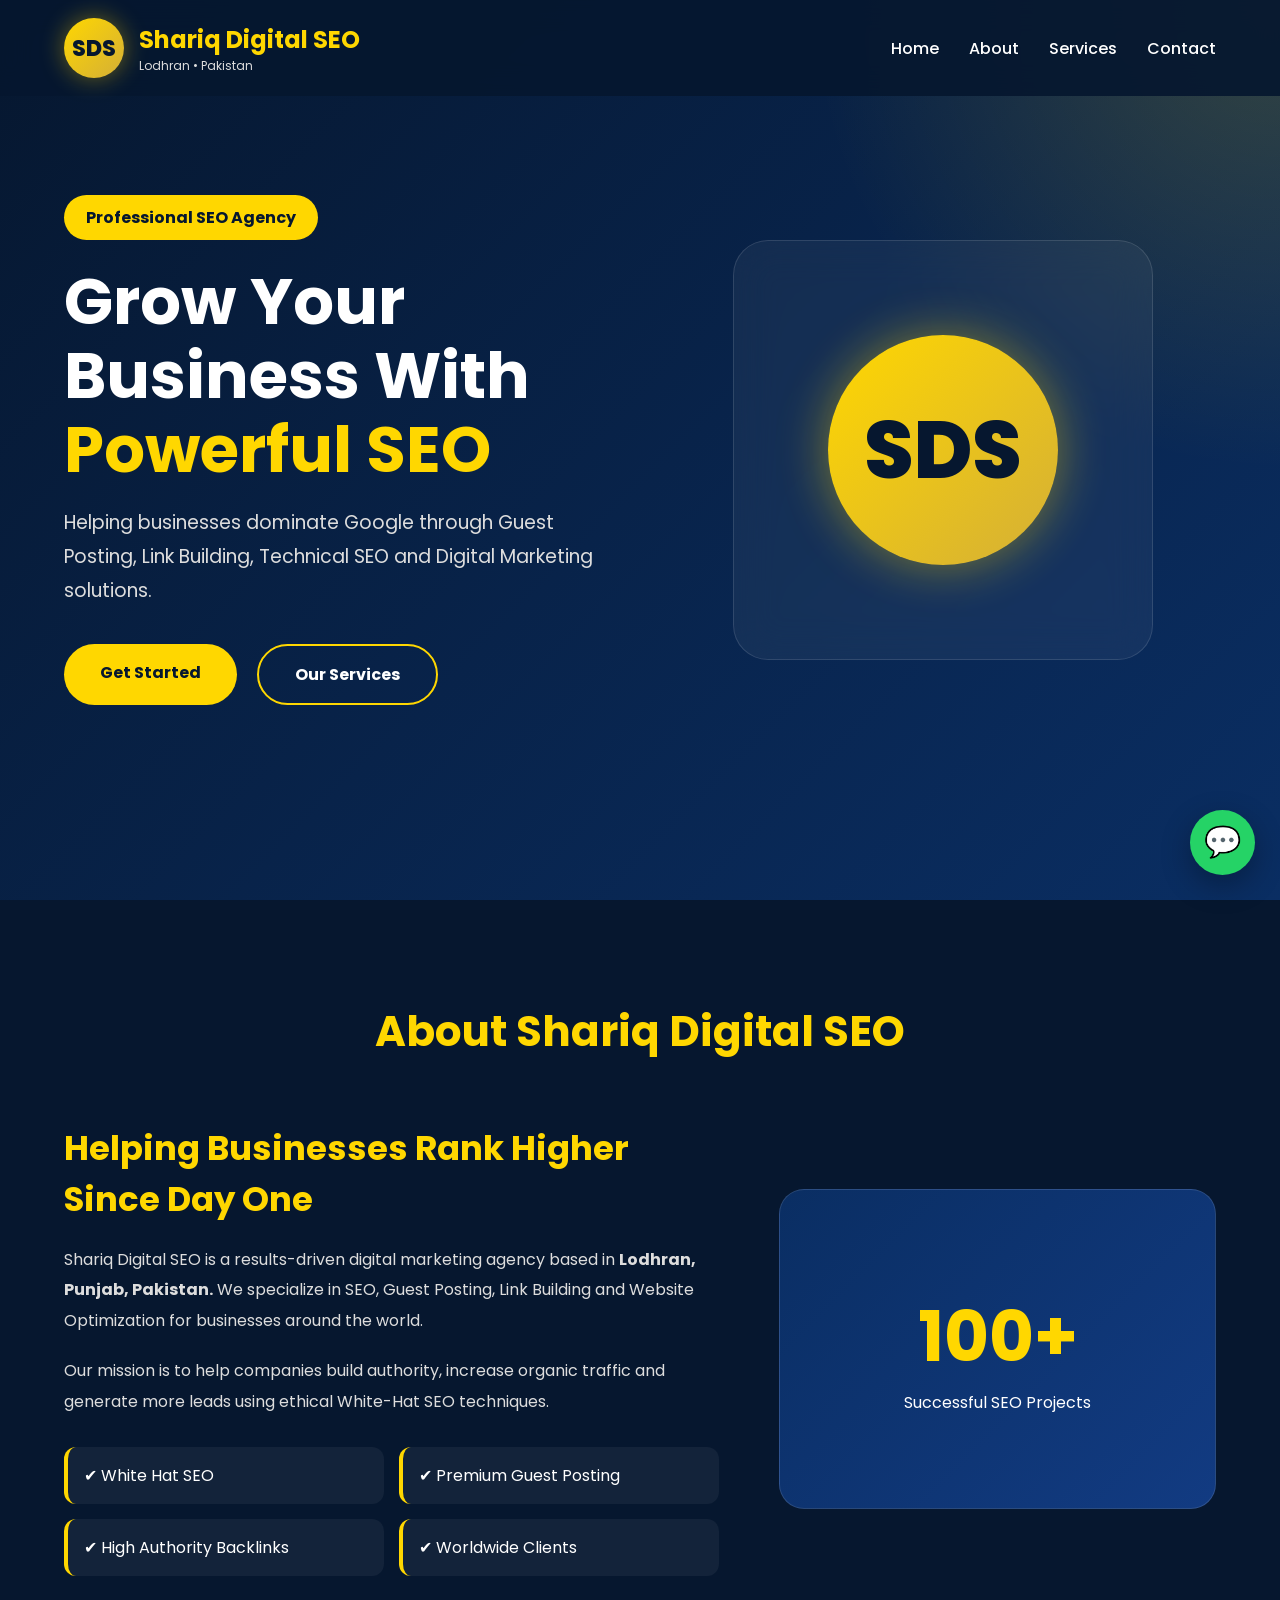
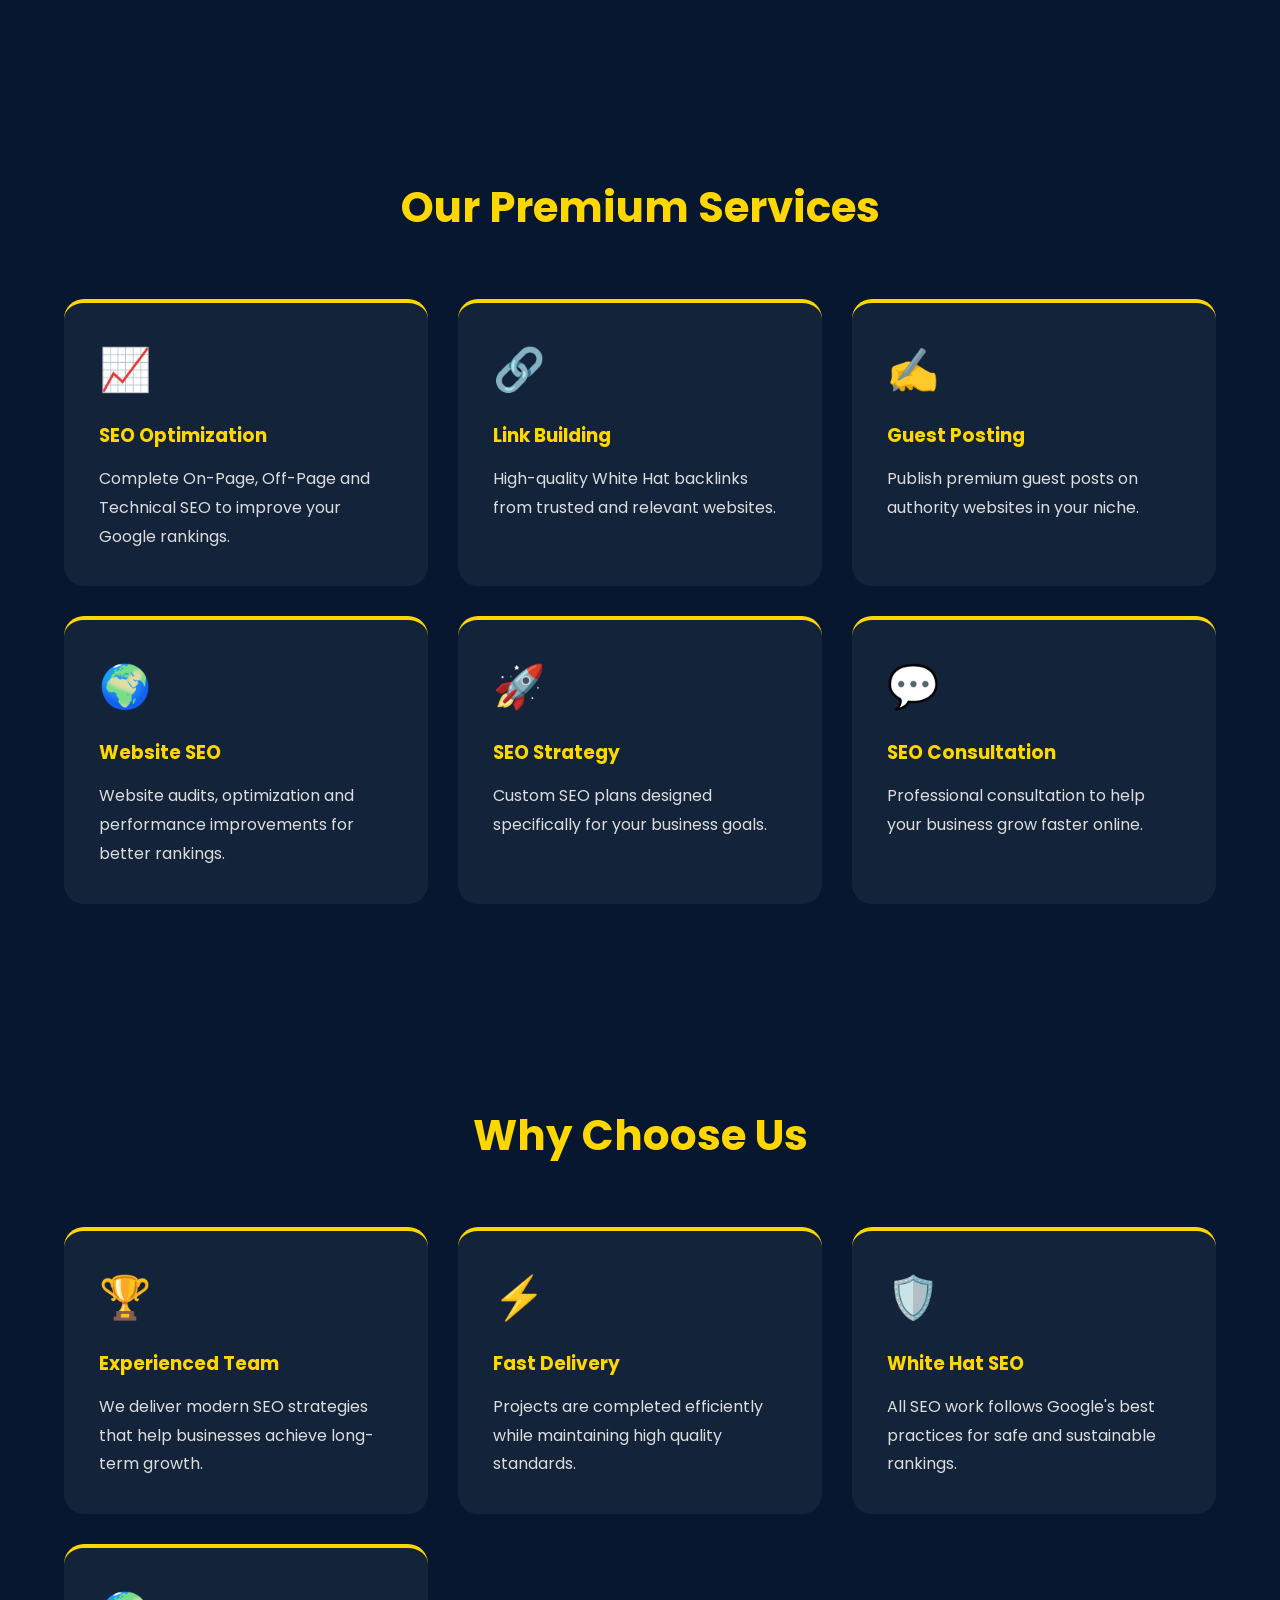
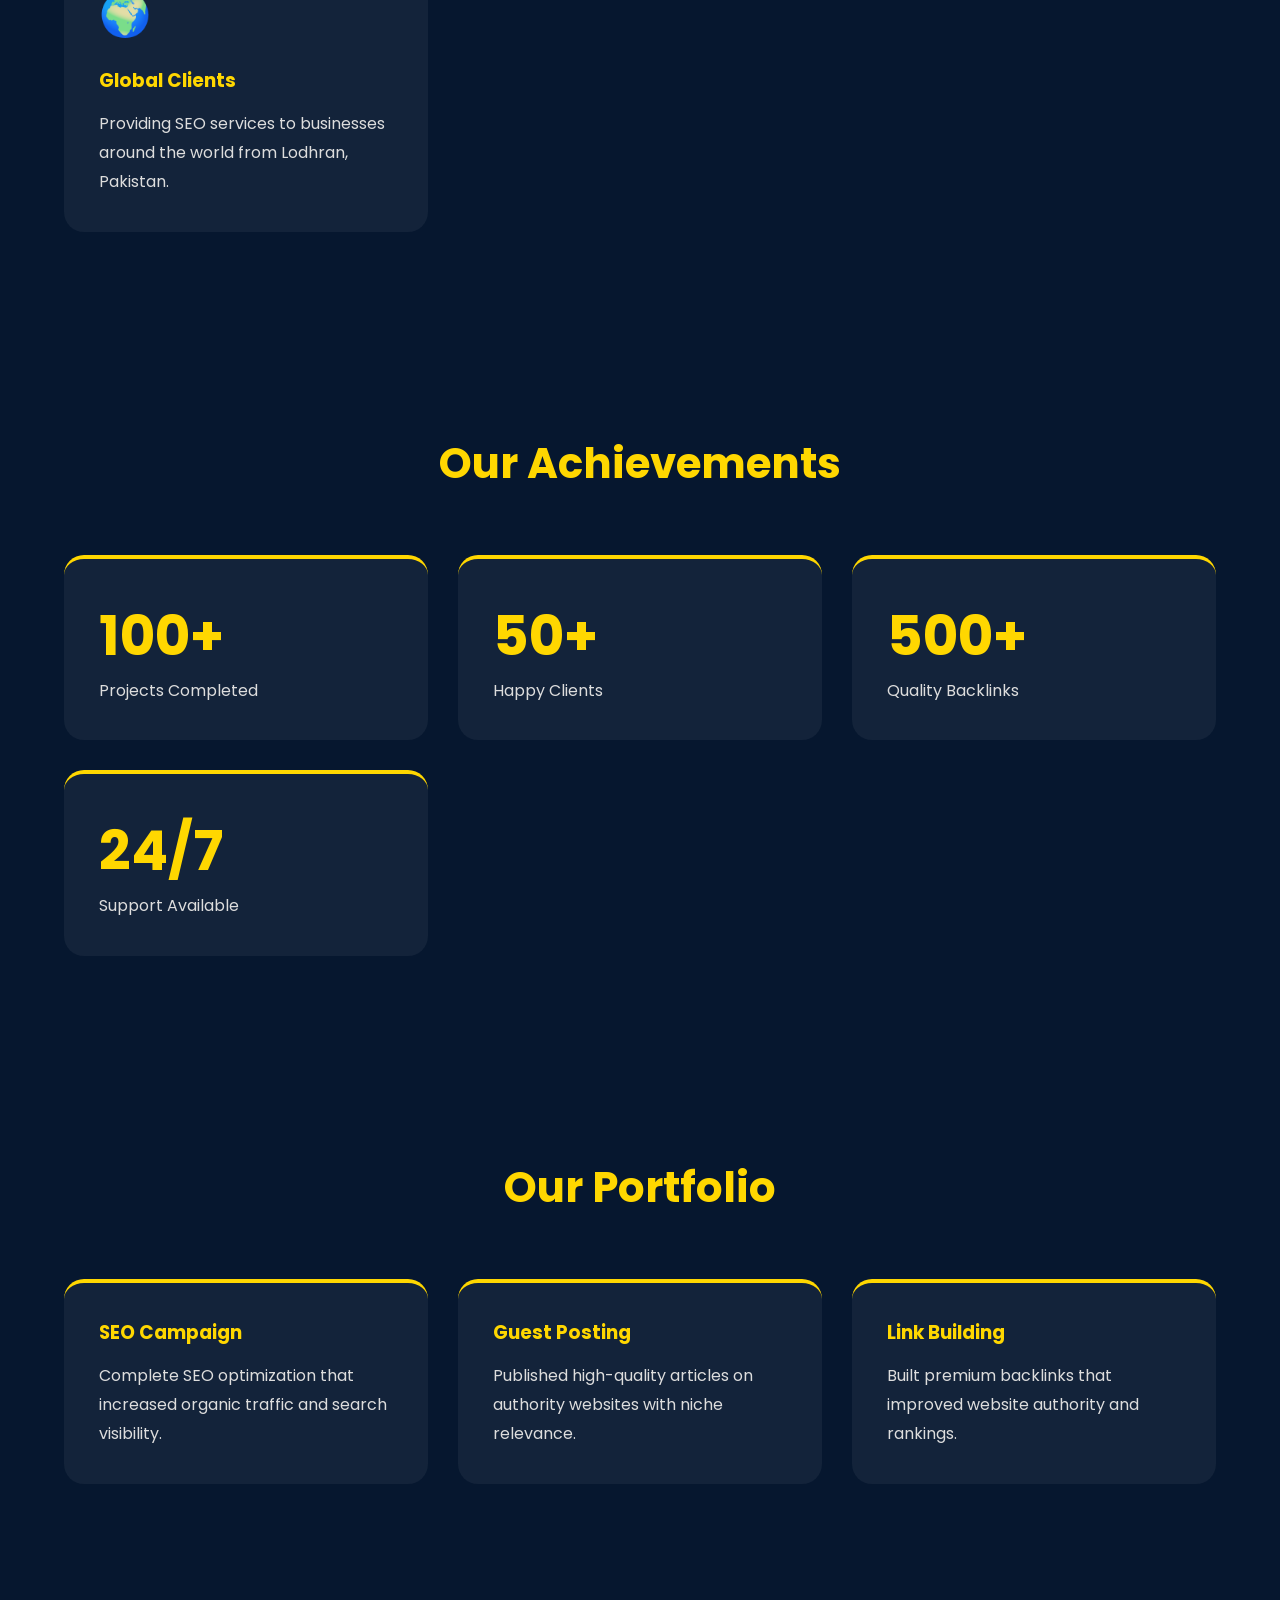
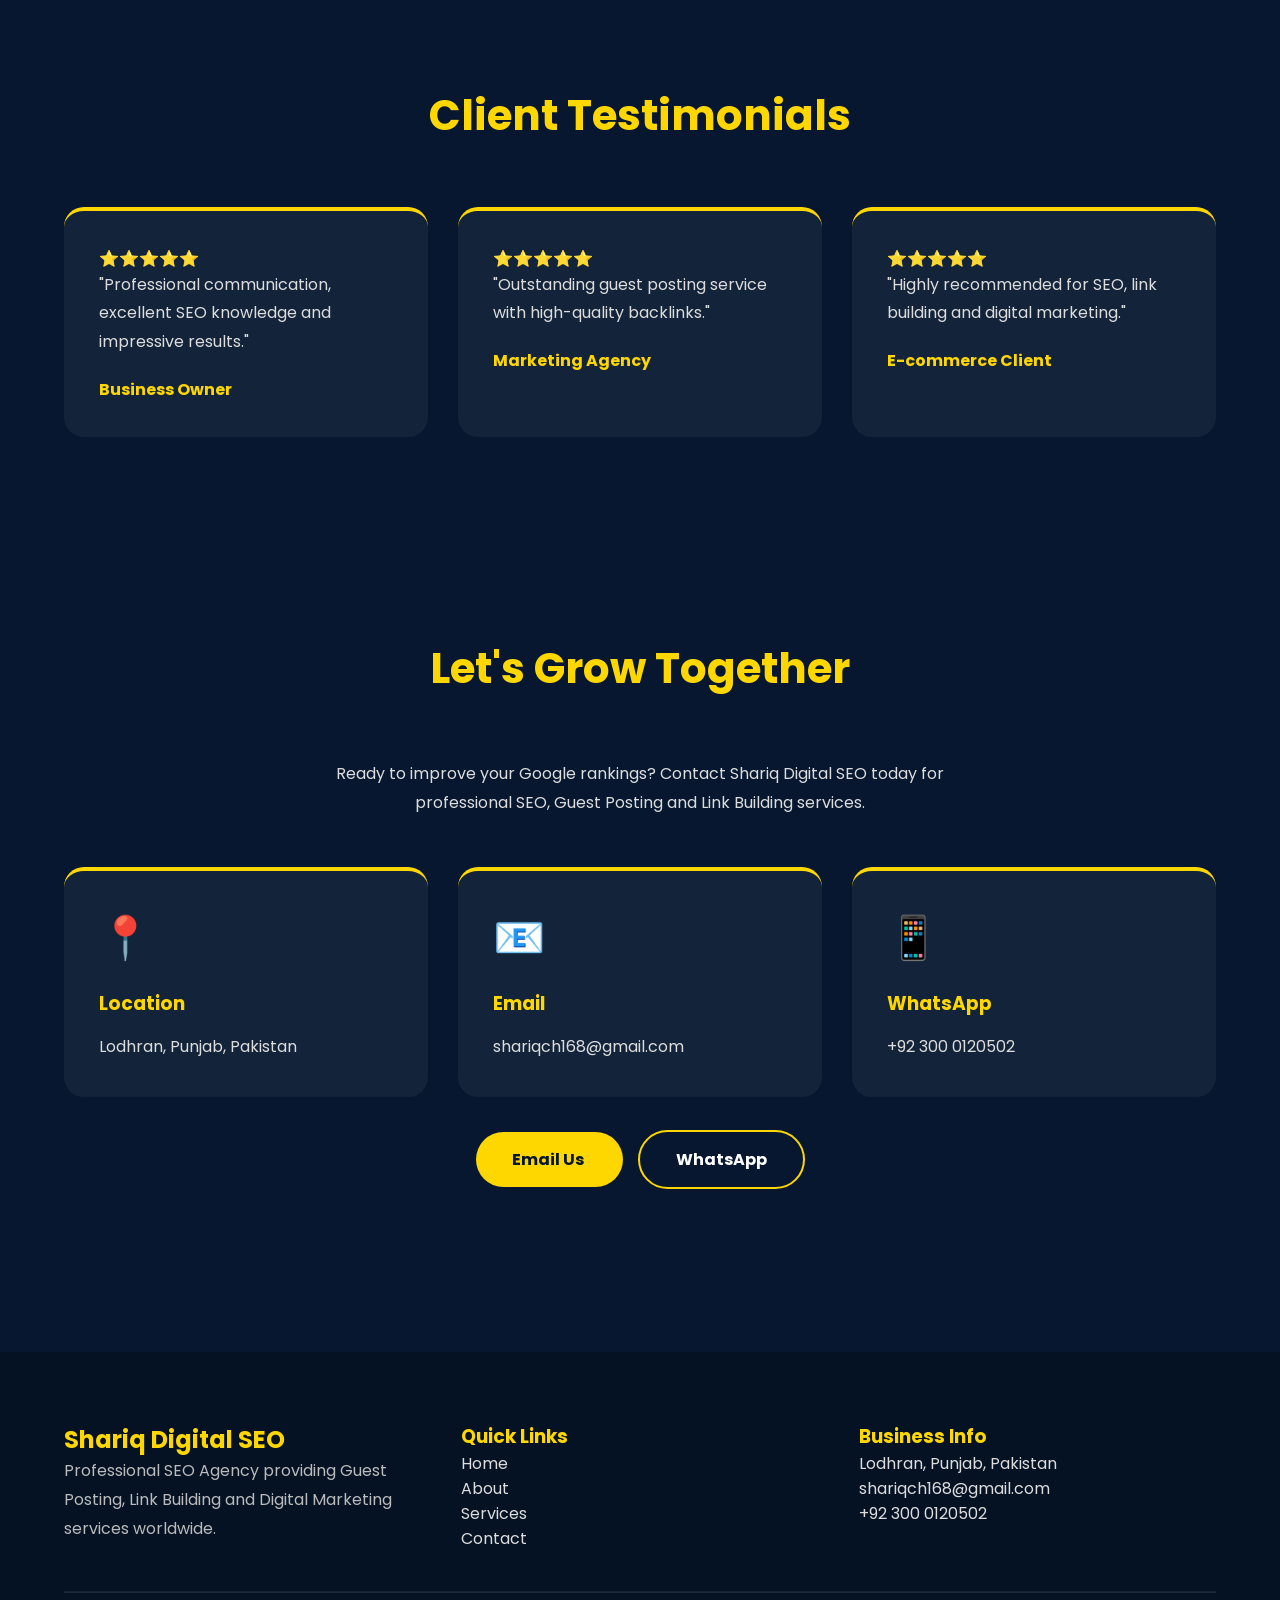
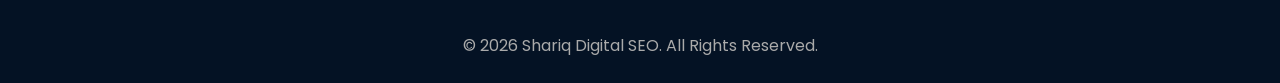
<file: index.html>
<!DOCTYPE html>
<html lang="en">

<head>

<meta charset="UTF-8">

<meta name="viewport" content="width=device-width, initial-scale=1.0">

<title>Shariq Digital SEO | Premium SEO Agency</title>

<meta name="description" content="Professional SEO, Guest Posting, Link Building & Digital Marketing Services from Lodhran, Pakistan.">

<link href="https://fonts.googleapis.com/css2?family=Poppins:wght@300;400;500;600;700;800&display=swap" rel="stylesheet">

<style>

*{
margin:0;
padding:0;
box-sizing:border-box;
scroll-behavior:smooth;
font-family:'Poppins',sans-serif;
}

body{
background:#06172F;
color:#fff;
overflow-x:hidden;
}

a{
text-decoration:none;
}

.container{
width:90%;
max-width:1200px;
margin:auto;
}

/* HEADER */

header{

position:fixed;
top:0;
left:0;
width:100%;
background:rgba(6,23,47,.92);
backdrop-filter:blur(15px);
padding:18px 0;
z-index:999;

}

header .container{

display:flex;
justify-content:space-between;
align-items:center;

}

.logo{

display:flex;
align-items:center;
gap:15px;

}

.logo-circle{

width:60px;
height:60px;
border-radius:50%;
background:linear-gradient(135deg,#FFD700,#D4AF37);
display:flex;
justify-content:center;
align-items:center;
font-weight:800;
font-size:22px;
color:#06172F;
box-shadow:0 0 25px rgba(255,215,0,.4);

}

.logo h2{

color:#FFD700;
font-size:24px;

}

.logo p{

font-size:12px;
color:#ddd;

}

nav{

display:flex;
gap:30px;

}

nav a{

color:white;
font-weight:500;
transition:.3s;

}

nav a:hover{

color:#FFD700;

}

/* HERO */

.hero{

min-height:100vh;
display:flex;
align-items:center;
background:
radial-gradient(circle at top right,rgba(255,215,0,.18),transparent 30%),
linear-gradient(135deg,#06172F,#0A2E63);

}

.hero-grid{

display:grid;
grid-template-columns:1fr 1fr;
gap:60px;
align-items:center;

}

.badge{

display:inline-block;
background:#FFD700;
color:#06172F;
padding:10px 22px;
border-radius:40px;
font-weight:700;
margin-bottom:25px;

}

.hero h1{

font-size:64px;
line-height:1.15;
margin-bottom:20px;

}

.hero h1 span{

color:#FFD700;

}

.hero p{

font-size:19px;
color:#ddd;
line-height:1.8;
margin-bottom:35px;

}

.buttons{

display:flex;
gap:20px;
flex-wrap:wrap;

}

.btn{

padding:16px 36px;
border-radius:40px;
font-weight:700;
transition:.35s;

}

.gold{

background:#FFD700;
color:#06172F;

}

.outline{

border:2px solid #FFD700;
color:#fff;

}

.btn:hover{

transform:translateY(-6px);

}

.hero-card{

width:420px;
height:420px;
margin:auto;
border-radius:35px;
background:rgba(255,255,255,.05);
border:1px solid rgba(255,255,255,.12);
display:flex;
justify-content:center;
align-items:center;
backdrop-filter:blur(20px);

}

.hero-logo{

width:230px;
height:230px;
border-radius:50%;
background:linear-gradient(135deg,#FFD700,#D4AF37);
display:flex;
justify-content:center;
align-items:center;
font-size:80px;
font-weight:800;
color:#06172F;
box-shadow:0 0 50px rgba(255,215,0,.45);

}

section{

padding:100px 0;

}

.section-title{

font-size:42px;
text-align:center;
margin-bottom:60px;
color:#FFD700;

}

@media(max-width:900px){

.hero-grid{

grid-template-columns:1fr;
text-align:center;

}

.hero h1{

font-size:42px;

}

.hero-card{

width:280px;
height:280px;

}

.hero-logo{

width:170px;
height:170px;
font-size:60px;

}

nav{

display:none;

}

.buttons{

justify-content:center;

}

}

</style>

</head>

<body>

<header>

<div class="container">

<div class="logo">

<div class="logo-circle">

SDS

</div>

<div>

<h2>Shariq Digital SEO</h2>

<p>Lodhran • Pakistan</p>

</div>

</div>

<nav>

<a href="#home">Home</a>

<a href="#about">About</a>

<a href="#services">Services</a>

<a href="#contact">Contact</a>

</nav>

</div>

</header>

<section class="hero" id="home">

<div class="container hero-grid">

<div>

<div class="badge">

Professional SEO Agency

</div>

<h1>

Grow Your Business With

<span>Powerful SEO</span>

</h1>

<p>

Helping businesses dominate Google through Guest Posting, Link Building, Technical SEO and Digital Marketing solutions.

</p>

<div class="buttons">

<a href="#contact" class="btn gold">

Get Started

</a>

<a href="#services" class="btn outline">

Our Services

</a>

</div>

</div>

<div class="hero-card">

<div class="hero-logo">

SDS

</div>

</div>

</div>

</section>
<!-- ================= ABOUT ================= -->

<section id="about">

<div class="container">

<h2 class="section-title">

About Shariq Digital SEO

</h2>

<div class="about-grid">

<div class="about-text">

<h3>

Helping Businesses Rank Higher Since Day One

</h3>

<p>

Shariq Digital SEO is a results-driven digital marketing agency based in
<strong>Lodhran, Punjab, Pakistan.</strong>

We specialize in SEO, Guest Posting, Link Building and Website Optimization for businesses around the world.

</p>

<p>

Our mission is to help companies build authority, increase organic traffic and generate more leads using ethical White-Hat SEO techniques.

</p>

<div class="about-features">

<div>✔ White Hat SEO</div>

<div>✔ Premium Guest Posting</div>

<div>✔ High Authority Backlinks</div>

<div>✔ Worldwide Clients</div>

</div>

</div>

<div class="about-box">

<h2>

100+

</h2>

<p>

Successful SEO Projects

</p>

</div>

</div>

</div>

</section>

<!-- ================= SERVICES ================= -->

<section id="services">

<div class="container">

<h2 class="section-title">

Our Premium Services

</h2>

<div class="services">

<div class="service">

<div class="icon">

📈

</div>

<h3>

SEO Optimization

</h3>

<p>

Complete On-Page, Off-Page and Technical SEO to improve your Google rankings.

</p>

</div>

<div class="service">

<div class="icon">

🔗

</div>

<h3>

Link Building

</h3>

<p>

High-quality White Hat backlinks from trusted and relevant websites.

</p>

</div>

<div class="service">

<div class="icon">

✍️

</div>

<h3>

Guest Posting

</h3>

<p>

Publish premium guest posts on authority websites in your niche.

</p>

</div>

<div class="service">

<div class="icon">

🌍

</div>

<h3>

Website SEO

</h3>

<p>

Website audits, optimization and performance improvements for better rankings.

</p>

</div>

<div class="service">

<div class="icon">

🚀

</div>

<h3>

SEO Strategy

</h3>

<p>

Custom SEO plans designed specifically for your business goals.

</p>

</div>

<div class="service">

<div class="icon">

💬

</div>

<h3>

SEO Consultation

</h3>

<p>

Professional consultation to help your business grow faster online.

</p>

</div>

</div>

</div>

</section>

<style>

/* ABOUT */

.about-grid{

display:grid;
grid-template-columns:1.2fr .8fr;
gap:60px;
align-items:center;

}

.about-text h3{

font-size:34px;
margin-bottom:20px;
color:#FFD700;

}

.about-text p{

color:#ddd;
margin-bottom:20px;
line-height:1.9;

}

.about-features{

display:grid;
grid-template-columns:repeat(2,1fr);
gap:15px;
margin-top:30px;

}

.about-features div{

background:rgba(255,255,255,.05);
padding:16px;
border-radius:12px;
border-left:4px solid #FFD700;

}

.about-box{

height:320px;
border-radius:25px;
display:flex;
justify-content:center;
align-items:center;
flex-direction:column;
background:linear-gradient(135deg,#0A2E63,#123B82);
border:1px solid rgba(255,255,255,.12);

}

.about-box h2{

font-size:70px;
color:#FFD700;

}

/* SERVICES */

.services{

display:grid;
grid-template-columns:repeat(auto-fit,minmax(280px,1fr));
gap:30px;

}

.service{

background:rgba(255,255,255,.05);
padding:35px;
border-radius:20px;
transition:.35s;
border-top:4px solid #FFD700;

}

.service:hover{

transform:translateY(-10px);

}

.icon{

font-size:42px;
margin-bottom:20px;

}

.service h3{

margin-bottom:15px;
color:#FFD700;

}

.service p{

color:#ddd;
line-height:1.8;

}

@media(max-width:900px){

.about-grid{

grid-template-columns:1fr;

}

.about-features{

grid-template-columns:1fr;

}

}

</style>
<!-- ================= WHY CHOOSE US ================= -->

<section id="why">

<div class="container">

<h2 class="section-title">

Why Choose Us

</h2>

<div class="services">

<div class="service">

<div class="icon">🏆</div>

<h3>Experienced Team</h3>

<p>

We deliver modern SEO strategies that help businesses achieve long-term growth.

</p>

</div>

<div class="service">

<div class="icon">⚡</div>

<h3>Fast Delivery</h3>

<p>

Projects are completed efficiently while maintaining high quality standards.

</p>

</div>

<div class="service">

<div class="icon">🛡️</div>

<h3>White Hat SEO</h3>

<p>

All SEO work follows Google's best practices for safe and sustainable rankings.

</p>

</div>

<div class="service">

<div class="icon">🌍</div>

<h3>Global Clients</h3>

<p>

Providing SEO services to businesses around the world from Lodhran, Pakistan.

</p>

</div>

</div>

</div>

</section>

<!-- ================= STATS ================= -->

<section id="stats">

<div class="container">

<h2 class="section-title">

Our Achievements

</h2>

<div class="services">

<div class="service">

<h2 style="font-size:55px;color:#FFD700;">100+</h2>

<p>Projects Completed</p>

</div>

<div class="service">

<h2 style="font-size:55px;color:#FFD700;">50+</h2>

<p>Happy Clients</p>

</div>

<div class="service">

<h2 style="font-size:55px;color:#FFD700;">500+</h2>

<p>Quality Backlinks</p>

</div>

<div class="service">

<h2 style="font-size:55px;color:#FFD700;">24/7</h2>

<p>Support Available</p>

</div>

</div>

</div>

</section>

<!-- ================= PORTFOLIO ================= -->

<section id="portfolio">

<div class="container">

<h2 class="section-title">

Our Portfolio

</h2>

<div class="services">

<div class="service">

<h3>SEO Campaign</h3>

<p>

Complete SEO optimization that increased organic traffic and search visibility.

</p>

</div>

<div class="service">

<h3>Guest Posting</h3>

<p>

Published high-quality articles on authority websites with niche relevance.

</p>

</div>

<div class="service">

<h3>Link Building</h3>

<p>

Built premium backlinks that improved website authority and rankings.

</p>

</div>

</div>

</div>

</section>

<!-- ================= TESTIMONIALS ================= -->

<section id="testimonials">

<div class="container">

<h2 class="section-title">

Client Testimonials

</h2>

<div class="services">

<div class="service">

⭐⭐⭐⭐⭐

<p>

"Professional communication, excellent SEO knowledge and impressive results."

</p>

<h4 style="margin-top:20px;color:#FFD700;">

Business Owner

</h4>

</div>

<div class="service">

⭐⭐⭐⭐⭐

<p>

"Outstanding guest posting service with high-quality backlinks."

</p>

<h4 style="margin-top:20px;color:#FFD700;">

Marketing Agency

</h4>

</div>

<div class="service">

⭐⭐⭐⭐⭐

<p>

"Highly recommended for SEO, link building and digital marketing."

</p>

<h4 style="margin-top:20px;color:#FFD700;">

E-commerce Client

</h4>

</div>

</div>

</div>

</section>
<!-- ================= CONTACT ================= -->

<section id="contact">

<div class="container">

<h2 class="section-title">

Let's Grow Together

</h2>

<p style="text-align:center;color:#ddd;max-width:700px;margin:auto auto 50px;line-height:1.8;">

Ready to improve your Google rankings? Contact Shariq Digital SEO today for professional SEO, Guest Posting and Link Building services.

</p>

<div class="services">

<div class="service">

<div class="icon">📍</div>

<h3>Location</h3>

<p>

Lodhran, Punjab, Pakistan

</p>

</div>

<div class="service">

<div class="icon">📧</div>

<h3>Email</h3>

<p>

shariqch168@gmail.com

</p>

</div>

<div class="service">

<div class="icon">📱</div>

<h3>WhatsApp</h3>

<p>

+92 300 0120502

</p>

</div>

</div>

<div style="text-align:center;margin-top:50px;">

<a href="mailto:shariqch168@gmail.com" class="btn gold">

Email Us

</a>

<a href="https://wa.me/923000120502"

class="btn outline"

target="_blank"

style="margin-left:15px;">

WhatsApp

</a>

</div>

</div>

</section>

<!-- ================= FOOTER ================= -->

<footer style="background:#041224;padding:70px 0 25px;margin-top:80px;">

<div class="container">

<div style="display:grid;grid-template-columns:repeat(auto-fit,minmax(250px,1fr));gap:40px;">

<div>

<h2 style="color:#FFD700;">

Shariq Digital SEO

</h2>

<p style="color:#bbb;line-height:1.8;">

Professional SEO Agency providing Guest Posting, Link Building and Digital Marketing services worldwide.

</p>

</div>

<div>

<h3 style="color:#FFD700;">

Quick Links

</h3>

<p><a href="#home" style="color:#ddd;">Home</a></p>

<p><a href="#about" style="color:#ddd;">About</a></p>

<p><a href="#services" style="color:#ddd;">Services</a></p>

<p><a href="#contact" style="color:#ddd;">Contact</a></p>

</div>

<div>

<h3 style="color:#FFD700;">

Business Info

</h3>

<p style="color:#ddd;">

Lodhran, Punjab, Pakistan

</p>

<p style="color:#ddd;">

shariqch168@gmail.com

</p>

<p style="color:#ddd;">

+92 300 0120502

</p>

</div>

</div>

<hr style="margin:40px 0;border-color:rgba(255,255,255,.1);">

<p style="text-align:center;color:#aaa;">

© 2026 Shariq Digital SEO. All Rights Reserved.

</p>

</div>

</footer>

<!-- Floating WhatsApp -->

<a href="https://wa.me/923000120502"

target="_blank"

style="position:fixed;bottom:25px;right:25px;width:65px;height:65px;border-radius:50%;background:#25D366;color:white;font-size:30px;display:flex;justify-content:center;align-items:center;text-decoration:none;box-shadow:0 10px 30px rgba(0,0,0,.3);z-index:999;">

💬

</a>

<script>

document.querySelectorAll('a[href^="#"]').forEach(link=>{

link.onclick=function(e){

e.preventDefault();

document.querySelector(this.getAttribute("href")).scrollIntoView({

behavior:"smooth"

});

};

});

window.addEventListener("scroll",()=>{

const header=document.querySelector("header");

if(window.scrollY>20){

header.style.boxShadow="0 10px 35px rgba(0,0,0,.35)";

}else{

header.style.boxShadow="none";

}

});

</script>

</body>

</html>
</file>
